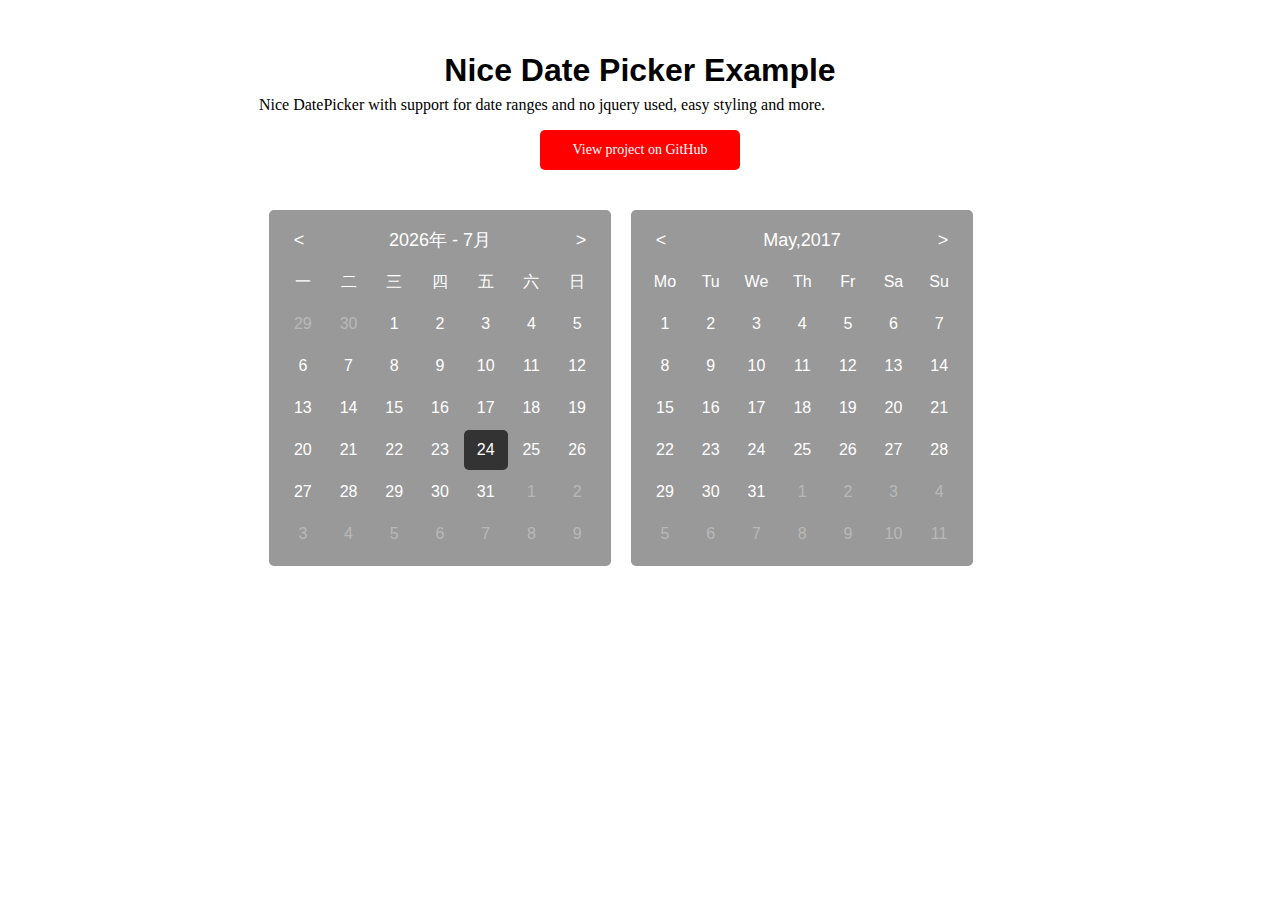
<file: public/niceDatePicker-master/demo/date-picker.html>
<!DOCTYPE html>
<html lang="en">
<head>
    <meta charset="UTF-8">
    <title>date-picker-demo</title>
    <style>
        *{margin:0;padding:0;}
        a{
            text-underline: none;
        }
        .container{
            width:762px;
            margin:0 auto;
        }
        #calendar1{
            padding:10px;
            float: left;
        }
        #calendar2{
            padding:10px;
            float: left;
        }
        .calendar1-msg,.calendar2-msg{
            width:100%;
            height:30px;
            line-height:30px;
            color:#000;
            text-align: center;
            font-size:14px;
            display:block;
        }
        h1{
            width:100%;
            height:40px;
            line-height:40px;
            font-family: Arial;
            text-align: center;
            padding-top:50px;

        }
        h4{
            width:100%;
            height:30px;
            line-height:30px;
            font-weight: normal;
            padding-bottom:10px;
        }
        .btn{
            width:200px;
            height:40px;
            line-height:40px;
            text-align: center;
            border-radius:5px;
            background-color:#f00;
            text-decoration: none;
            color:#fff;
            font-size:14px;
            margin:0 auto;
            display: block;
            margin-bottom:30px;
        }
    </style>
    <link rel="stylesheet" href="../nice-date-picker.css">
    <script src="../nice-date-picker.js"></script>
</head>
<body>
<div class="container">
    <h1>Nice Date Picker Example</h1>
    <h4>Nice DatePicker with support for date ranges and no jquery used, easy styling and more.</h4>
    <a href="https://github.com/ollieSk8/niceDatePicker/tree/master" class="btn">View project on GitHub</a>
    <div id="calendar1">
        <div id="calendar1-wrapper1"></div>
        <span class="calendar1-msg"></span>
    </div>
    <div id="calendar2">
        <div id="calendar1-wrapper2"></div>
        <span class="calendar2-msg"></span>
    </div>

</div>
<script>

    new niceDatePicker({
        dom:document.getElementById('calendar1-wrapper1'),
        onClickDate:function(date){
            document.querySelector('.calendar1-msg').innerHTML='calendar1 your selected '+date;
        }
    });

    new niceDatePicker({
        dom:document.getElementById('calendar1-wrapper2'),
        year:2017,
        month:5,
        mode:'en',
        onClickDate:function(date){
            document.querySelector('.calendar2-msg').innerHTML='calendar2 your selected '+date;
        }
    });
</script>
</body>
</html>
</file>
<file: public/niceDatePicker-master/nice-date-picker.css>
.nice-date-picker-warpper{
    width:322px;
    background-color:#999;
    font-family:"Helvetica Neue",Helvetica,Arial,sans-serif;
    padding:10px;
    border-radius:5px;
}
.nice-date-picker-header{
    width:100%;
    height:40px;
    font-size:0;
    position:relative;
}
.nice-date-picker-header span,a{
    display:inline-block;
    height:40px;
    line-height:40px;
}
.nice-date-picker-header .prev-date-btn,.next-date-btn{
    font-size:18px;
    width:40px;
    text-align:center;
    color:#fff;
    text-decoration: none;
}
.nice-date-picker-header .prev-date-btn{
    position:absolute;
    left:0px;
    top:0px;
}
.nice-date-picker-header .next-date-btn{
    position:absolute;
    right:0px;
    top:0px;
}
.nice-date-title{
    width:100%;
    font-size:18px;
    color:#fff;
    text-align:center;
}
.nice-date-picker-body{
    width:100%;
}
.nice-date-picker-body tr{
    width:100%;
    height:40px;
}
.nice-date-picker-body tr th{
    width:46px;
    height:40px;
    color:#fff;
    line-height:40px;
    text-align:center;
    font-weight:100;
}
.nice-date-picker-body tr td{
    width:46px;
    height:40px;
    color:#fff;
    line-height:40px;
    text-align:center;
}
.nice-date-picker-body tr .nice-gray{
   opacity:.3;
}
.nice-date-picker-body tr .nice-normal{
    cursor:pointer;
}
.nice-date-picker-body tr .nice-current{
    background:#333;
    border-radius:5px;
}
.nice-date-picker-body tr .nice-active{
    background:#666;
    border-radius:5px;
}
</file>
